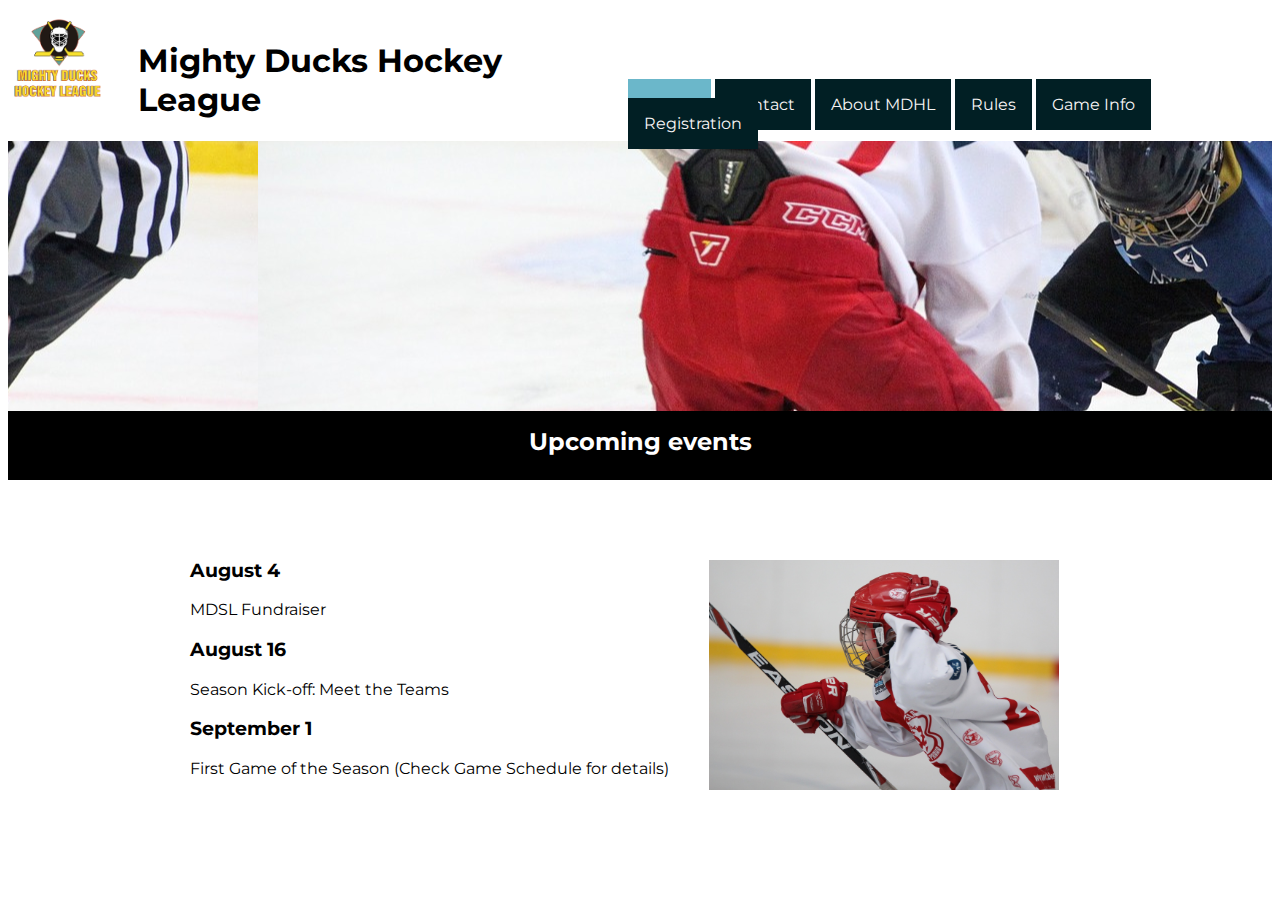
<file: index.html>
<!DOCTYPE html>
<html lang="en">
<head>
    <meta charset="UTF-8">
    <meta http-equiv="X-UA-Compatible" content="IE=edge">
    <meta name="viewport" content="width=device-width, initial-scale=1.0">
    <link rel="icon" href="./assets/img/Logo.ico" type="image/x-icon">
    <link rel="stylesheet" href="./assets/styles/style2.css">
    <link href="https://fonts.googleapis.com/css2?family=Assistant:wght@300&family=Montserrat:wght@200;400&display=swap" rel="stylesheet">
    <title>About MDHL</title>
</head>
<body>
<div class="mainHeader">
  <div class="logoEvents">
    <img class="logoImg" src="assets/img/Logo1.png" alt="Logo Hockey">
    <h1>Mighty Ducks Hockey League</h1>
  </div> 
  <nav class="navigator">
    <a class="selected" href="./#">Home</a>
    <a class="navChild" href="./contact.html">Contact</a>
    <a class="navChild" href="./aboutMDHL.html">About MDHL</a>
    <a class="navChild" href="./rules.html">Rules</a>
    <a class="navChild" href="./gameinfo.html">Game Info</a>
    <a class="navChild" href="./registrationform.html">Registration</a>
  </nav>
</div>
<div class="Image"></div>
<div class="aboutContainer">
    <h2>Upcoming events</h2>
</div>
<div class="aboutContent">
  <div class="info">
      <h3>August 4</h3>
      <p>MDSL Fundraiser</p>
      <h3>August 16</h3>
      <p>Season Kick-off: Meet the Teams</p>
     <h3>September 1</h3>
      <p>First Game of the Season (Check Game Schedule for details)</p>  
  </div>
  <div class=""> 
    <img  class="hockeyImage" src="./assets/img/hockey1.jpg" alt="Image Hockey1">
  </div>
</div>
</body>
</html>
</file>
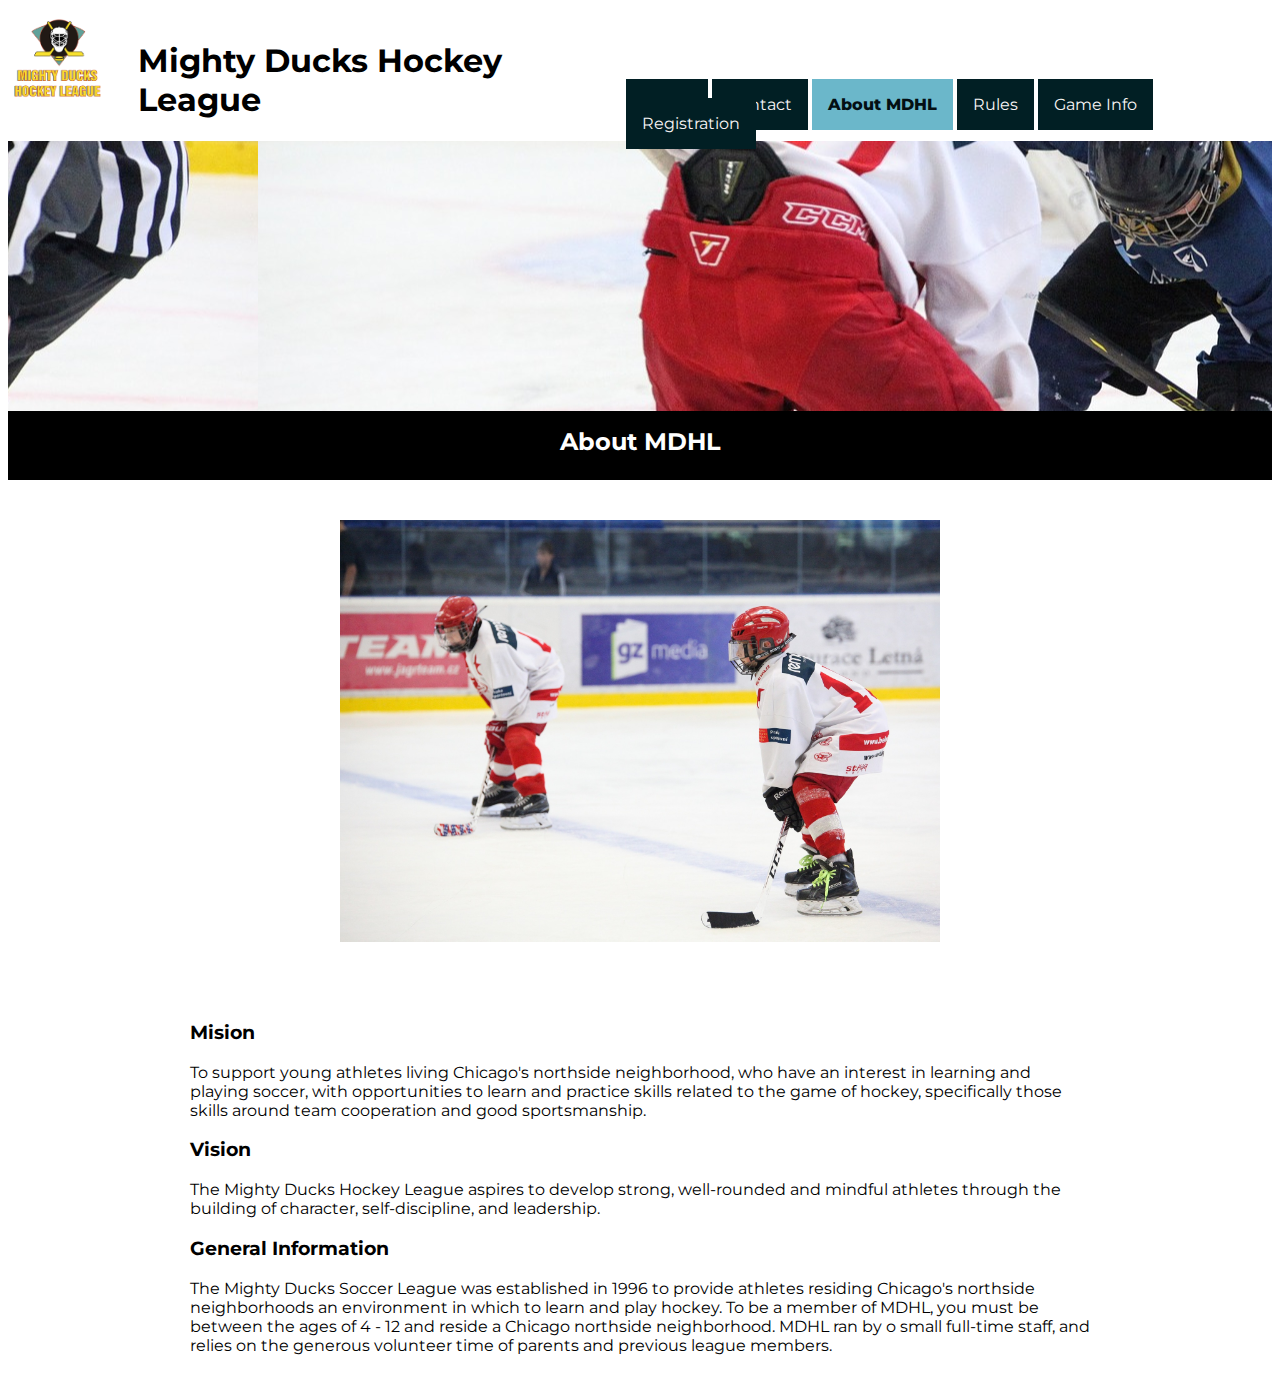
<file: aboutMDHL.html>
<!DOCTYPE html>
<html lang="en">
<head>
    <meta charset="UTF-8">
    <meta http-equiv="X-UA-Compatible" content="IE=edge">
    <meta name="viewport" content="width=device-width, initial-scale=1.0">
    <link rel="icon" href="./assets/img/Logo.ico" type="image/x-icon">
    <link rel="stylesheet" href="./assets/styles/style2.css">
    <link href="https://fonts.googleapis.com/css2?family=Assistant:wght@300&family=Montserrat:wght@200;400&display=swap" rel="stylesheet">
    <title>About MDHL</title>
</head>
<body>
  <div class="mainHeader">
    <div class="logoEvents">
      <img class="logoImg" src="assets/img/Logo1.png" alt="Logo Hockey">
      <h1>Mighty Ducks Hockey League</h1>
    </div> 
    <nav class="navigator">
      <a class="navChild" href="./index.html">Home</a>
      <a class="navChild"  href="./contact.html">Contact</a>
      <a class="selected"  href="#">About MDHL</a>
      <a class="navChild" href="./rules.html">Rules</a>
      <a class="navChild" href="./gameinfo.html">Game Info</a>
      <a class="navChild" href="./registrationform.html">Registration</a>
    </nav>
  </div>
<div class="heroImage"></div>
<div class="Image"></div>
<div class="aboutContainer">
    <h2>About MDHL</h2>
</div>
<div class="center"> 
  <img  class="hockeyAbout" src="./assets/img/hockey3.jpg" alt="image Hockey 3">
</div>
<div class="aboutContent">
  <div class="info">
      <h3>Mision</h3>
      <p>To support young athletes living Chicago's northside neighborhood, who have an interest in 
      learning and playing soccer, with opportunities to learn and practice skills related to the game of 
      hockey, specifically those skills around team cooperation and good sportsmanship.</p>
      <h3>Vision</h3>
      <p>The Mighty Ducks Hockey League aspires to develop strong, well-rounded and mindful athletes 
      through the building of character, self-discipline, and leadership.</p>
     <h3>General Information</h3>
      <p>The Mighty Ducks Soccer League was established in 1996 to provide athletes residing 
      Chicago's northside neighborhoods an environment in which to learn and play hockey. To be a 
      member of MDHL, you must be between the ages of 4 - 12 and reside a Chicago northside 
      neighborhood. MDHL ran by o small full-time staff, and relies on the generous volunteer time of 
      parents and previous league members.</p>  
  </div>
</div>
</body>
</html>
</file>
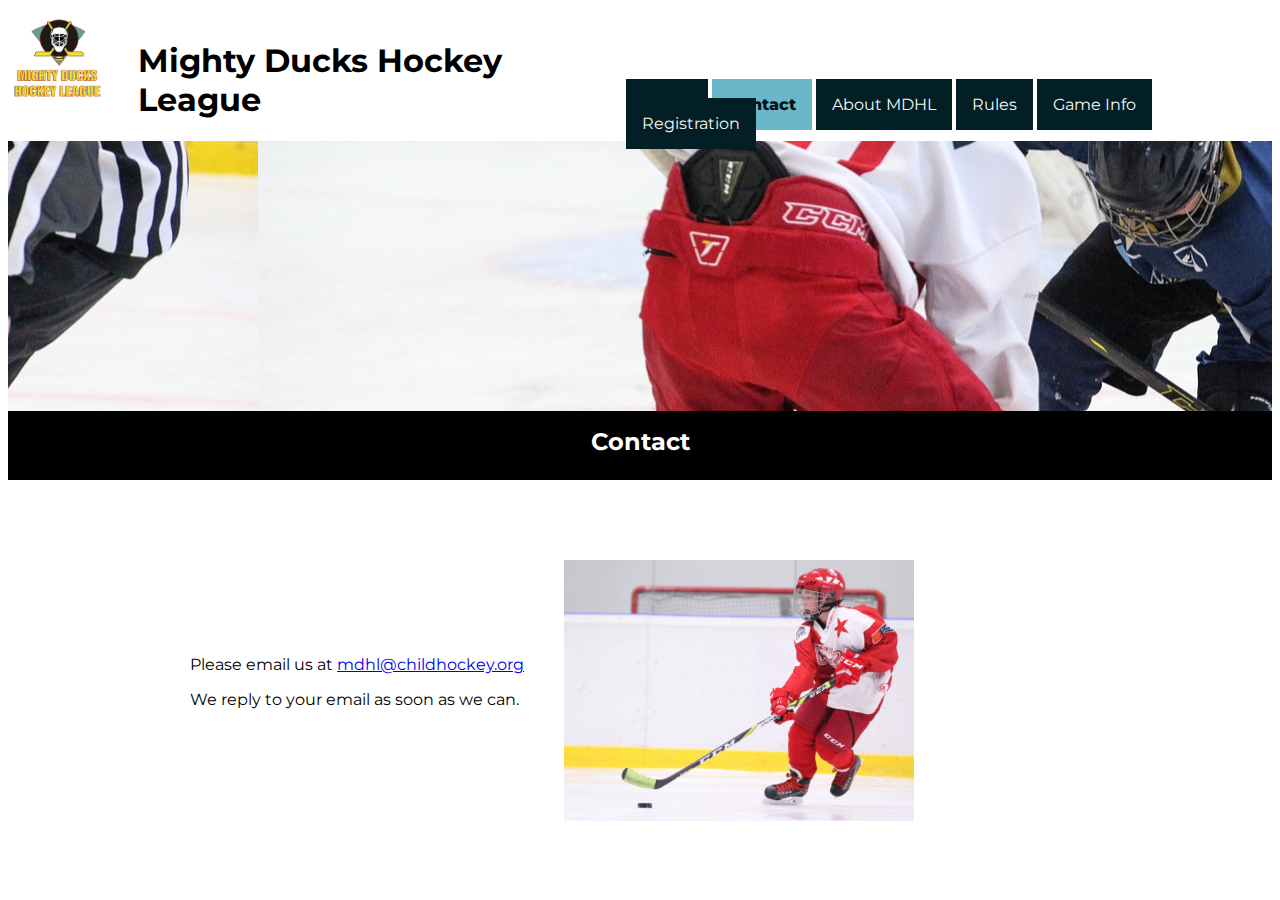
<file: contact.html>
<!DOCTYPE html>
<html lang="en">
<head>
    <meta charset="UTF-8">
    <meta http-equiv="X-UA-Compatible" content="IE=edge">
    <meta name="viewport" content="width=device-width, initial-scale=1.0">
    <link rel="icon" href="./assets/img/Logo.ico" type="image/x-icon">
    <link rel="stylesheet" href="./assets/styles/style2.css">
    <link href="https://fonts.googleapis.com/css2?family=Assistant:wght@300&family=Montserrat:wght@200;400&display=swap" rel="stylesheet">
    <title>Contact</title>
</head>
<body>
  <div class="mainHeader">
    <div class="logoEvents">
      <img class="logoImg" src="assets/img/Logo1.png" alt="Logo Hockey">
      <h1>Mighty Ducks Hockey League</h1>
    </div> 
  
    <nav class="navigator">
      <a class="navChild" href="./index.html">Home</a>
      <a class="selected"  href="#">Contact</a>
      <a class="navChild"  href="./aboutMDHL.html">About MDHL</a>
      <a class="navChild" href="./rules.html">Rules</a>
      <a class="navChild" href="./gameinfo.html">Game Info</a>
      <a class="navChild" href="./registrationform.html">Registration</a>
    </nav>
  </div>
<div class="heroImage"></div>
<div class="Image"></div>
<div class="aboutContainer">
    <h2>Contact</h2>
</div>
<div class="aboutContent">
  <div class="info">
      <p>Please email us at <a target="_blank" href="mailto:mdhl@childhockey.org">mdhl@childhockey.org</a></p>  
      <p>We reply to your email as soon as we can.</p> 
  </div>
  <div class=""> 
    <img  class="hockeyImage" src="./assets/img/hockey2.jpg" alt="image Hockey 2">
  </div>
</div>
</file>
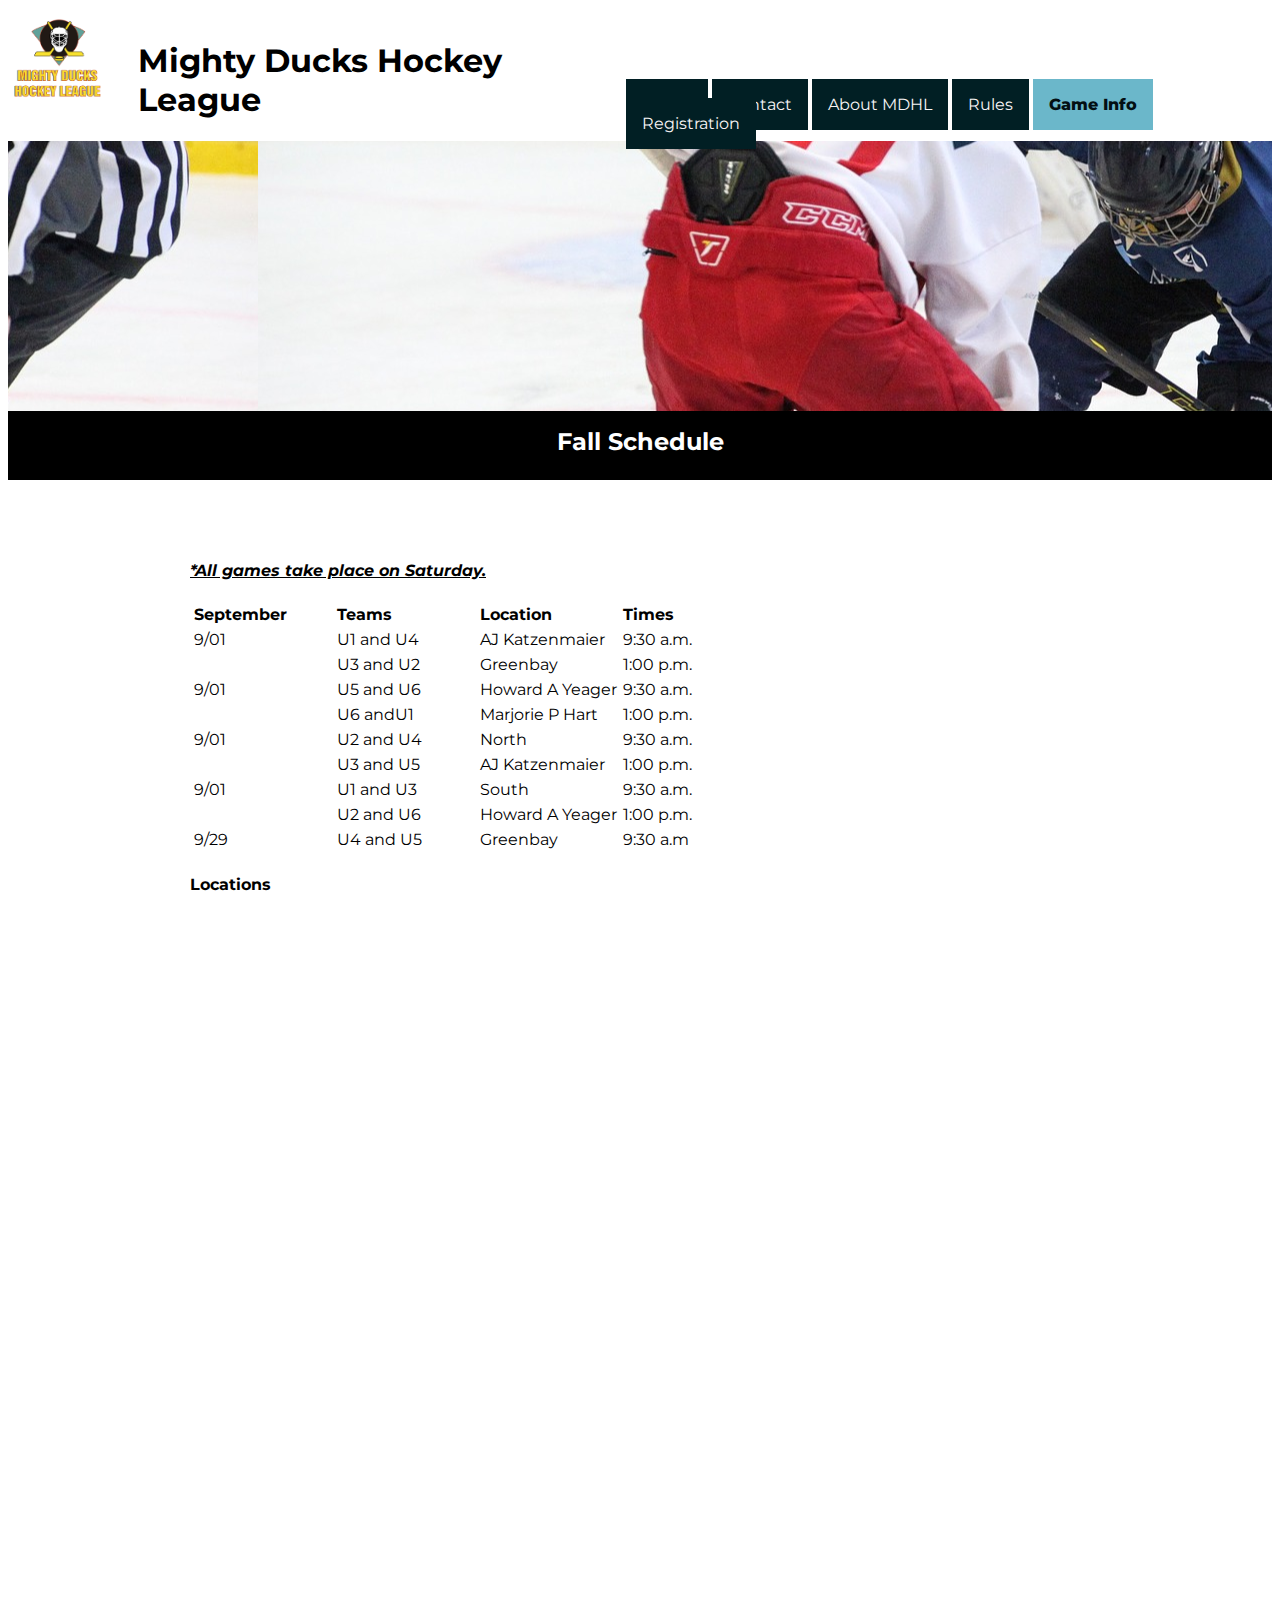
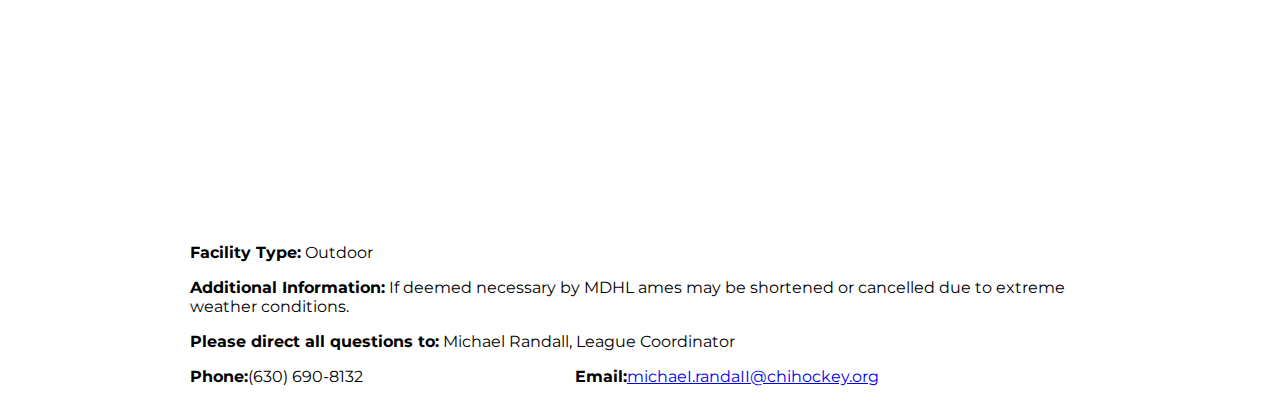
<file: gameinfo.html>
<!DOCTYPE html>
<html lang="en">
<head>
    <meta charset="UTF-8">
    <meta http-equiv="X-UA-Compatible" content="IE=edge">
    <meta name="viewport" content="width=device-width, initial-scale=1.0">
    <link rel="icon" href="./assets/img/Logo.ico" type="image/x-icon">
    <link rel="stylesheet" href="./assets/styles/style2.css">
    <link href="https://fonts.googleapis.com/css2?family=Assistant:wght@300&family=Montserrat:wght@200;400&display=swap" rel="stylesheet">
    <title>Fall Schedule</title>
</head>
<body>
    <div class="mainHeader">
        <div class="logoEvents">
          <img class="logoImg" src="assets/img/Logo1.png" alt="Logo Hockey">
          <h1>Mighty Ducks Hockey League</h1>
        </div> 
        <nav class="navigator">
            <a class="navChild" href="./index.html">Home</a>
            <a class="navChild"  href="./contact.html">Contact</a>
            <a class="navChild"  href="./aboutMDHL.html">About MDHL</a>
            <a class="navChild" href="./rules.html">Rules</a>
            <a class="selected" href="#">Game Info</a>
            <a class="navChild" href="./registrationform.html">Registration</a>
        </nav>
      </div>
<div class="heroImage"></div>
<div class="Image"></div>
<div class="aboutContainer">
    <h2>Fall Schedule</h2>
</div>
<div class="aboutContent">
  <div class="info">
    <h4><span class="underlined">*All games take place on Saturday.</span></h4>
    <table>
        <thead>
            <tr>
                <th>September</th>
                <th>Teams</th>
                <th>Location</th>
                <th>Times</th>
            </tr>
        </thead>
        <tbody>
            <tr>
                <td rowspan="2">9/01</td>
                <td>U1 and U4</td>
                <td>AJ Katzenmaier</td>
                <td>9:30 a.m.</td>
            </tr>
            <tr>
                <td>U3 and U2</td>
                <td>Greenbay</td>
                <td>1:00 p.m.</td>
            </tr>
            <tr>
                <td rowspan="2">9/01</td>
                <td>U5 and U6</td>
                <td>Howard A Yeager</td>
                <td>9:30 a.m.</td>
            </tr>
            <tr>
                <td>U6 andU1</td>
                <td>Marjorie P Hart</td>
                <td>1:00 p.m.</td>
            </tr>
            <tr>
                <td rowspan="2">9/01</td>
                <td>U2 and U4</td>
                <td>North</td>
                <td>9:30 a.m.</td>
            </tr>
            <tr>
                <td>U3 and U5</td>
                <td>AJ Katzenmaier</td>
                <td>1:00 p.m.</td>
            </tr>
            <tr>
                <td rowspan="2">9/01</td>
                <td>U1 and U3</td>
                <td>South</td>
                <td>9:30 a.m.</td>
            </tr>
            <tr>
                <td>U2 and U6</td>
                <td>Howard A Yeager</td>
                <td>1:00 p.m.</td>
            </tr>
            <tr>
                <td>9/29</td>
                <td>U4 and U5</td>
                <td>Greenbay</td>
                <td>9:30 a.m</td>
            </tr>
        </tbody>
    </table>
    <div class="maps">
        <h4>Locations</h4>
        <iframe src="https://www.google.com/maps/embed?pb=!1m18!1m12!1m3!1d2949.7804581699884!2d-87.86499864851879!3d42.325881145149054!2m3!1f0!2f0!3f0!3m2!1i1024!2i768!4f13.1!3m3!1m2!1s0x880f932fbc6ba7cd%3A0xcf2bbe275c6da815!2sAJ%20Katzenmaier%20Academy!5e0!3m2!1ses!2sar!4v1675815769406!5m2!1ses!2sar" width="405" height="300" style="border:0;" allowfullscreen="" loading="lazy" referrerpolicy="no-referrer-when-downgrade"></iframe>
        <iframe src="https://www.google.com/maps/embed?pb=!1m18!1m12!1m3!1d2847.629947290581!2d-88.13010102982018!3d44.46125874077457!2m3!1f0!2f0!3f0!3m2!1i1024!2i768!4f13.1!3m3!1m2!1s0x8802f92b12ffffff%3A0xa899006e3e7cb48e!2sGreen%20Bay%20Area%20Youth%20Hockey%20Association!5e0!3m2!1ses!2sar!4v1675816216388!5m2!1ses!2sar" width="405" height="300" style="border:0;" allowfullscreen="" loading="lazy" referrerpolicy="no-referrer-when-downgrade"></iframe>
        <iframe src="https://www.google.com/maps/embed?pb=!1m18!1m12!1m3!1d2950.2698766786484!2d-87.85607514851901!3d42.315442245807795!2m3!1f0!2f0!3f0!3m2!1i1024!2i768!4f13.1!3m3!1m2!1s0x880feccac26b07c5%3A0x8b51fa5d6efe771a!2sHoward%20A.%20Yeager%20School%20(PREK-K)!5e0!3m2!1ses!2sar!4v1675816437377!5m2!1ses!2sar" width="405" height="300" style="border:0;" allowfullscreen="" loading="lazy" referrerpolicy="no-referrer-when-downgrade"></iframe>
        <iframe src="https://www.google.com/maps/embed?pb=!1m18!1m12!1m3!1d2968.2896567460075!2d-87.65046273030038!3d41.92962680349477!2m3!1f0!2f0!3f0!3m2!1i1024!2i768!4f13.1!3m3!1m2!1s0x880fd30f2637f9d7%3A0xdbff5d5dfcfcfa35!2sMarjorie%20P%20Hart%20Elementary!5e0!3m2!1ses!2sar!4v1675816506109!5m2!1ses!2sar" width="405" height="300" style="border:0;" allowfullscreen="" loading="lazy" referrerpolicy="no-referrer-when-downgrade"></iframe>
        <iframe src="https://www.google.com/maps/embed?pb=!1m18!1m12!1m3!1d3306.4438468066865!2d-84.34179654866578!3d34.03248402612215!2m3!1f0!2f0!3f0!3m2!1i1024!2i768!4f13.1!3m3!1m2!1s0x88f574bdd8c1e425%3A0xb2f1ace2b6b2965f!2sNorth%20Georgia%20Hockey!5e0!3m2!1ses!2sar!4v1675816640833!5m2!1ses!2sar" width="405" height="300" style="border:0;" allowfullscreen="" loading="lazy" referrerpolicy="no-referrer-when-downgrade"></iframe>
        <iframe src="https://www.google.com/maps/embed?pb=!1m18!1m12!1m3!1d3577.2189470329913!2d-80.28715634877099!3d26.287001292990745!2m3!1f0!2f0!3f0!3m2!1i1024!2i768!4f13.1!3m3!1m2!1s0x88d91005ac9b2091%3A0x58b898b1efaedaa6!2sSouth%20Florida%20Hockey%20Academy!5e0!3m2!1ses!2sar!4v1675816728545!5m2!1ses!2sar" width="405" height="300" style="border:0;" allowfullscreen="" loading="lazy" referrerpolicy="no-referrer-when-downgrade"></iframe>
    </div>
    <p><b>Facility Type:</b> Outdoor</p> 
    <p><b>Additional Information:</b> If deemed necessary by MDHL ames may be shortened or cancelled due to extreme weather conditions.</p> 
    <p><b>Please direct all questions to:</b> Michael Randall, League Coordinator</p> 
    <p><b>Phone:</b>(630) 690-8132 &nbsp;&nbsp;&nbsp;&nbsp;&nbsp;&nbsp;&nbsp;&nbsp;&nbsp;&nbsp;&nbsp;&nbsp;&nbsp;&nbsp;&nbsp;&nbsp;&nbsp;&nbsp;&nbsp;&nbsp;&nbsp;&nbsp;&nbsp;&nbsp;&nbsp;&nbsp;&nbsp;&nbsp;&nbsp;&nbsp;&nbsp;&nbsp;&nbsp;&nbsp;&nbsp;&nbsp;&nbsp;&nbsp;&nbsp;&nbsp;&nbsp;&nbsp;&nbsp;&nbsp;&nbsp;&nbsp;&nbsp;&nbsp;&nbsp;&nbsp;&nbsp;&nbsp;<b>Email:</b><a target="_blank" href="mailto:michaeI.randaII@chihockey.org">michaeI.randaII@chihockey.org</a></p>  
    </div>
  </div>
</body>
</file>
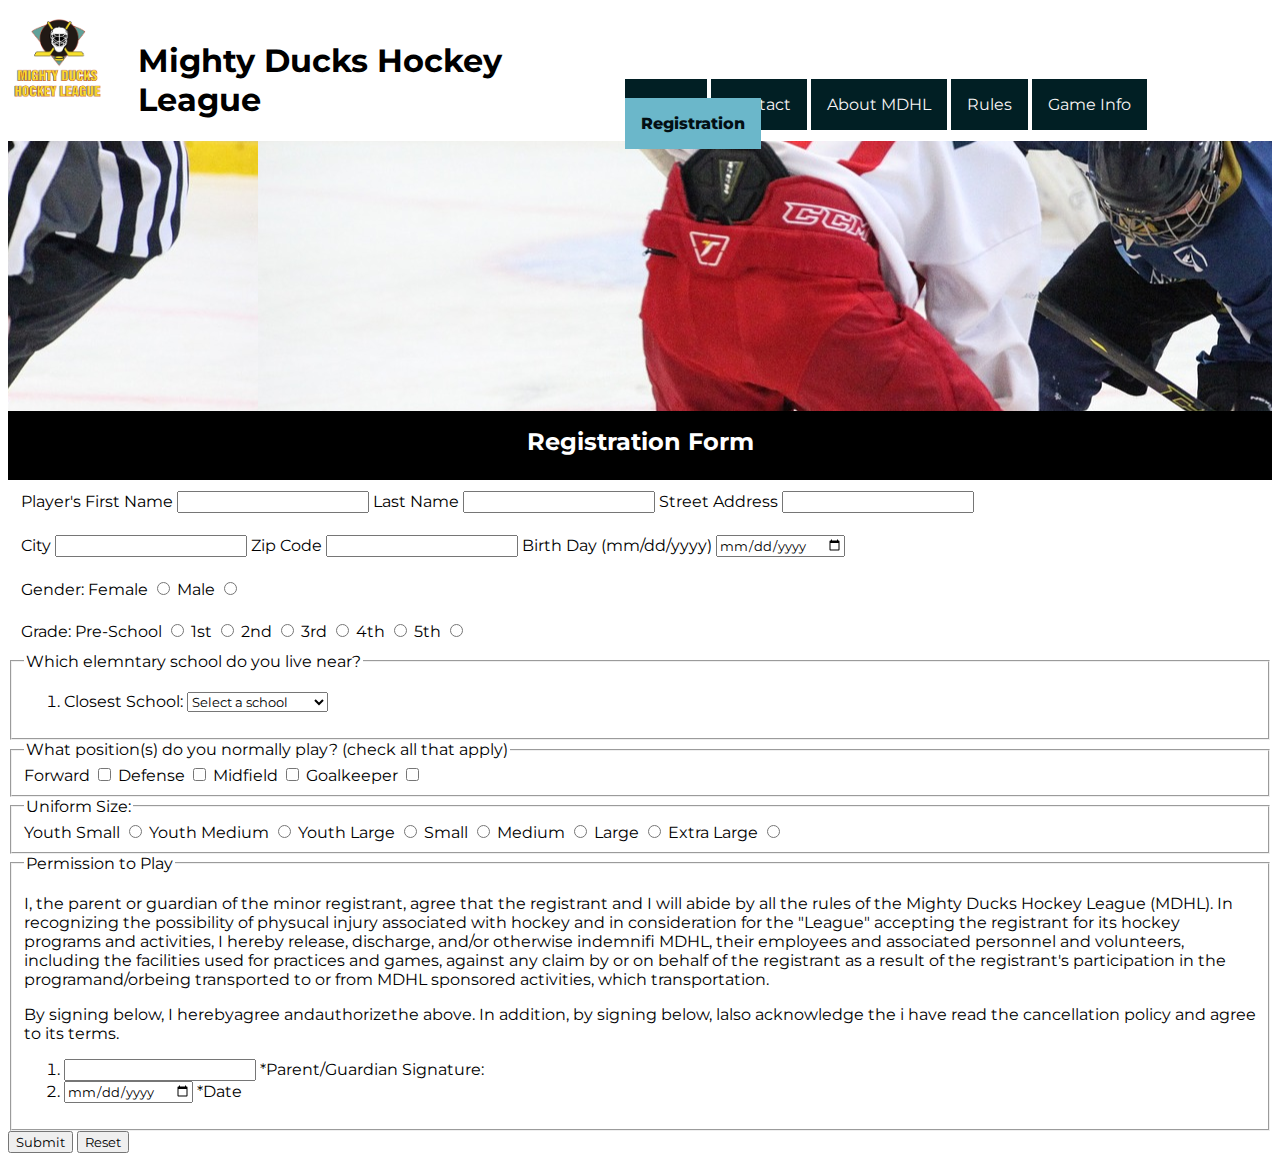
<file: registrationform.html>
<!DOCTYPE html>
<html lang="en">
<head>
    <meta charset="UTF-8">
    <meta http-equiv="X-UA-Compatible" content="IE=edge">
    <meta name="viewport" content="width=device-width, initial-scale=1.0">
    <link rel="icon" href="./assets/img/Logo.ico" type="image/x-icon">
    <link rel="stylesheet" href="./assets/styles/style2.css">
    <link href="https://fonts.googleapis.com/css2?family=Assistant:wght@300&family=Montserrat:wght@200;400&display=swap" rel="stylesheet">
    <title>Fall Schedule</title>
</head>
<body>
    <div class="mainHeader">
      <div class="logoEvents">
        <img class="logoImg" src="assets/img/Logo1.png" alt="Logo Hockey">
        <h1>Mighty Ducks Hockey League</h1>
      </div> 
      <nav class="navigator">
          <a class="navChild" href="./index.html">Home</a>
          <a class="navChild"  href="./contact.html">Contact</a>
          <a class="navChild"  href="./aboutMDHL.html">About MDHL</a>
          <a class="navChild" href="./rules.html">Rules</a>
          <a class="navChild" href="./gameinfo.html">Game Info</a>
          <a class="selected" href="#">Registration</a>
      </nav>
    </div>
    <div class="heroImage"></div>
    <div class="Image"></div>
    <div class="aboutContainer">
      <h2>Registration Form </h2>
    </div>
        <form action="./show_data.html" method="get">
            <fieldset class="playerdata">
                <label for="first_name">Player's First Name</label>
                <input type="text" name="first_name" id="first_name">
                <label for="last_name">Last Name</label>
                <input type="text" name="last_name" id="last_name">
                <label for="address">Street Address</label>
                <input type="text" name="address" id="address">
            </fieldset>
            <fieldset class="playerdata">
                <label for="city">City</label>
                <input type="text" name="city" id="city">
                <label for="zip_code">Zip Code</label>
                <input type="text" name="zip_code" id="zip_code">
                <label for="birth_date">Birth Day (mm/dd/yyyy)</label>
                <input type="date" name="birth_date" id="birth_date">
            </fieldset>
            <fieldset class="playerdata">
                <label for="fem">Gender:  Female</label>
                <input type="radio" name="gender" id="fem" value="Fe">
                <label for="male">Male</label>
                <input type="radio" name="gender" id="male" value="Ma">
            </fieldset>
            <fieldset class="playerdata">
                <label for="pre_school">Grade: Pre-School</label>
                <input type="radio" name="education" id="pre_school" value="Pre_S">
                <label for="1st">1st</label>
                <input type="radio" name="education" id="1st" value="1">
                <label for="2nd">2nd</label>
                <input type="radio" name="education" id="2nd" value="2">
                <label for="3rd">3rd</label>
                <input type="radio" name="education" id="3rd" value="3">
                <label for="4th">4th</label>
                <input type="radio" name="education" id="4th" value="4">
                <label for="5th">5th</label>
                <input type="radio" name="education" id="5th" value="5">
            </fieldset>
            <fieldset class="container-form">
                  <legend class="school-live">Which elemntary school do you live near?</legend>
                  <ol>
                      <li class="double">
                          <label for="select-school">Closest School:</label>
                          <select name="school" id="select-school">
                              <option>Select a school</option>
                              <option value="AJ Katzenmaier">AJ Katzenmaier</option>
                              <option value="Greenbay">Greenbay</option>
                              <option value="Howard A Yeager">Howard A Yeager</option>
                              <option value="Marjorie P Hart">Marjorie P Hart</option>
                              <option value="North Elementary">North Elementary</option>
                              <option value="South Elementary">South Elementary</option>
                          </select>
                      </li>
                  </ol>
              </fieldset>
            <fieldset>
                <legend>What position(s) do you normally play? (check all that apply)</legend>
                <label for="forward">Forward </label>
                <input type="checkbox" name="position" id="forward" value="Forward">
                <label for="defense">Defense</label>
                <input type="checkbox" name="position" id="defense" value="Defense">
                <label for="midfield">Midfield</label>
                <input type="checkbox" name="position" id="midfield" value="Midfield">
                <label for="goalkeeper">Goalkeeper</label>
                <input type="checkbox" name="position" id="goalkeeper" value="Goalkeeper">
            </fieldset>

            <fieldset>
                <legend>Uniform Size:</legend>
                <label for="youth_s">Youth Small</label>
                <input type="radio" name="size" id="youth_s" value="Y-S">
                <label for="youth_m">Youth Medium</label>
                <input type="radio" name="size" id="youth_m" value="Y-M">
                <label for="youth_l">Youth Large</label>
                <input type="radio" name="size" id="youth_l" value="Y-L">
                <label for="small">Small</label>
                <input type="radio" name="size" id="small" value="S">
                <label for="medium">Medium</label>
                <input type="radio" name="size" id="medium" value="M">
                <label for="large">Large</label>
                <input type="radio" name="size" id="large" value="L">
                <label for="extra_l">Extra Large</label>
                <input type="radio" name="size" id="extra_l" value="X-L">
            </fieldset>
            <fieldset class="container-form">
                <legend class="permission">Permission to Play</legend>
                <p>I, the parent or guardian of the minor registrant, agree that the registrant and I will abide by all the rules of the Mighty Ducks Hockey League (MDHL). In recognizing the possibility of physucal injury associated with hockey and in consideration for the "League" accepting the registrant for its hockey programs and activities, I hereby release, discharge, and/or otherwise indemnifi MDHL, their employees and associated personnel and volunteers, including the facilities used for practices and games, against any claim by or on behalf of the registrant as a result of the registrant's participation in the programand/orbeing transported to or from MDHL sponsored activities, which transportation.</p>
                <p>By signing below, I herebyagree andauthorizethe above. In addition, by signing below, lalso acknowledge the i have read the cancellation policy and agree to its terms.</p>
                <ol class="signature">
                    <li class="double">
                        <input type="text" name="parent-guardian" id="parent-guardian" required>
                        <label for="parent-guardian">*Parent/Guardian Signature: </label>
                    </li>
                    <li class="double">
                        <input type="date" name="signature-date" id="signature-date" required>
                        <label for="signature-date" >*Date</label>
                    </li>
                </ol>
            </fieldset>
            <input class="input_s" type="submit" value="Submit">
            <input class="input_s" type="reset" value="Reset">
        </form>
</body>
</html>
</file>
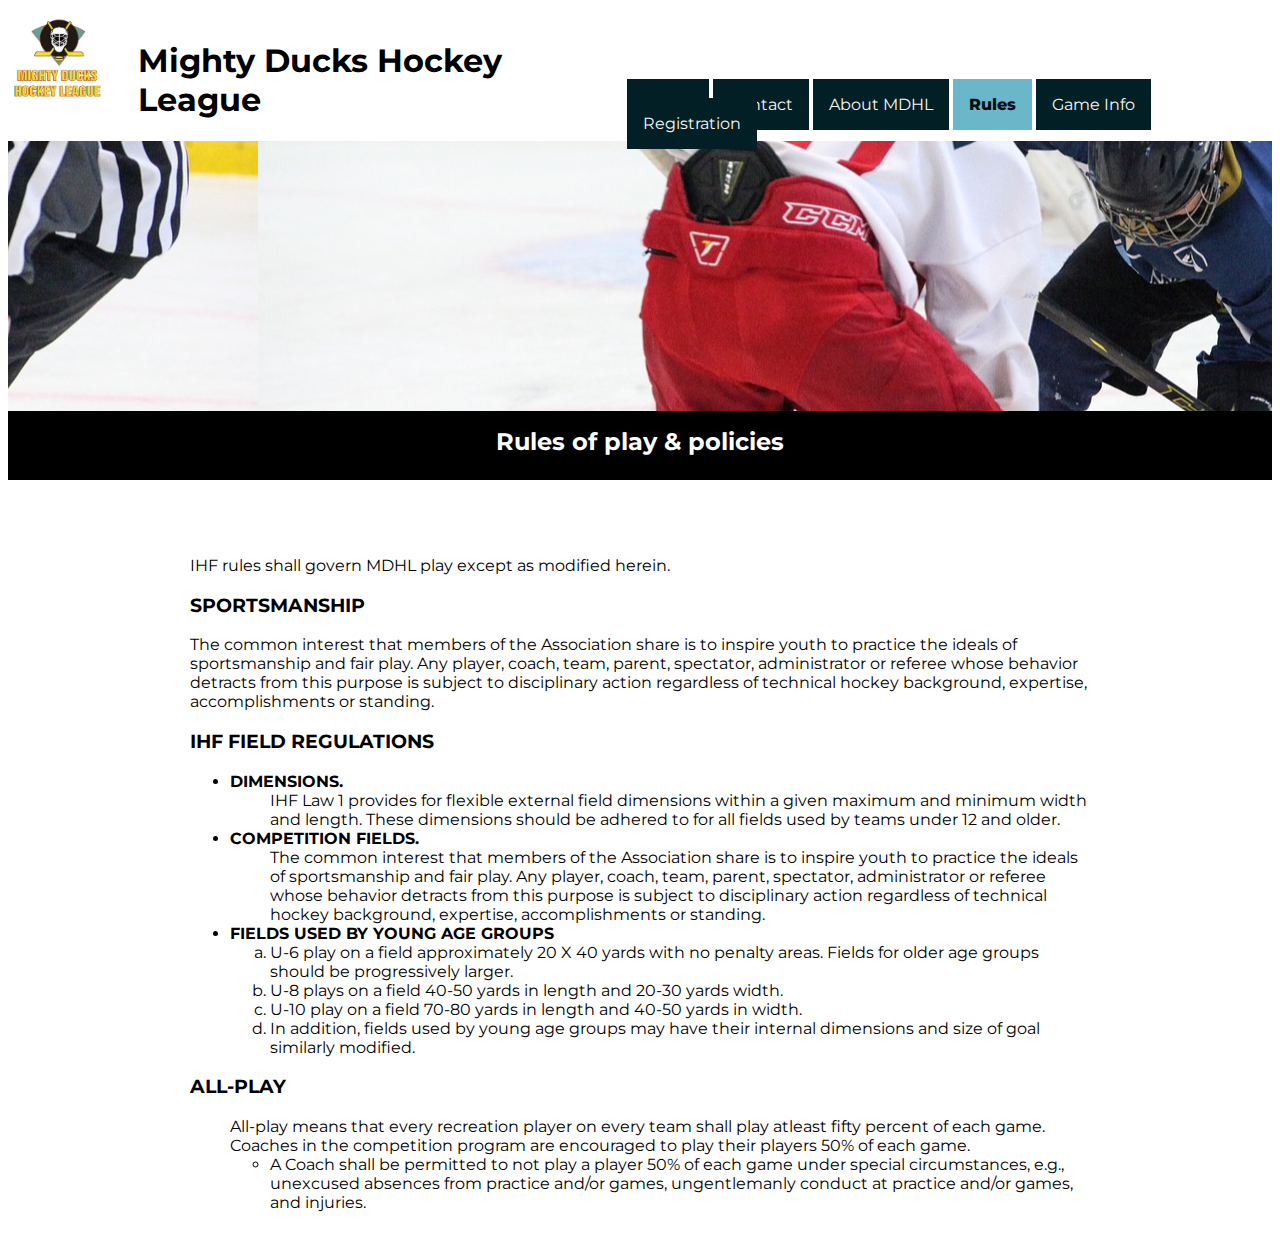
<file: rules.html>
<!DOCTYPE html>
<html lang="en">
<head>
    <meta charset="UTF-8">
    <meta http-equiv="X-UA-Compatible" content="IE=edge">
    <meta name="viewport" content="width=device-width, initial-scale=1.0">
    <link rel="icon" href="./assets/img/Logo.ico" type="image/x-icon">
    <link rel="stylesheet" href="./assets/styles/style2.css">
    <link href="https://fonts.googleapis.com/css2?family=Assistant:wght@300&family=Montserrat:wght@200;400&display=swap" rel="stylesheet">
    <title>Rules</title>
</head>
<body>
    <div class="mainHeader">
        <div class="logoEvents">
          <img class="logoImg" src="assets/img/Logo1.png" alt="Logo Hockey">
          <h1>Mighty Ducks Hockey League</h1>
        </div> 
        <nav class="navigator">
          <a class="navChild " href="./index.html">Home</a>
          <a class="navChild" href="./contact.html">Contact</a>
          <a class="navChild" href="./aboutMDHL.html">About MDHL</a>
          <a class="selected" href="./#">Rules</a>
          <a class="navChild" href="./gameinfo.html">Game Info</a>
          <a class="navChild" href="./registrationform.html">Registration</a>
        </nav>
    </div>
<div class="heroImage"></div>
<div class="Image"></div>
<div class="aboutContainer">
    <h2>Rules of play & policies</h2>
</div>

<div class="aboutContent">
  <div class="info">
    <p>IHF rules shall govern MDHL play except as modified herein.</p>
            <article>
                <h3>SPORTSMANSHIP</h3>
                <p>The common interest that members of the Association share is to inspire
                    youth to practice the ideals of sportsmanship and fair play. Any player, coach,
                    team, parent, spectator, administrator or referee whose behavior detracts from
                    this purpose is subject to disciplinary action regardless of technical hockey
                    background, expertise, accomplishments or standing.</p>
            </article>
            <article>
                <h3>IHF FIELD REGULATIONS</h3>
                <ul>
                    <li><b>DIMENSIONS.</b>
                        <ol> IHF Law 1 provides for flexible external field dimensions within 
                            a given maximum and minimum width and length. These dimensions should be 
                            adhered to for all fields used by teams under 12 and older.
                        </ol>
                    </li>
                    <li><b>COMPETITION FIELDS.</b> </li>
                    <ol> The common interest that members of the Association share is to inspire 
                        youth to practice the ideals of sportsmanship and fair play. Any player, coach, 
                        team, parent, spectator, administrator or referee whose behavior detracts from 
                        this purpose is subject to disciplinary action regardless of technical hockey 
                        background, expertise, accomplishments or standing.
                    </ol>
                    <li><b>FIELDS USED BY YOUNG AGE GROUPS</b></li>
                       <ol type="a" start="c">
                            <li> U-6 play on a field approximately 20 X 40 yards with no penalty areas. Fields 
                                for older age groups should be progressively larger.</li>
                            <li>U-8 plays on a field 40-50 yards in length and 20-30 yards width.</li>
                            <li>U-10 play on a field 70-80 yards in length and 40-50 yards in width.</li>
                            <li> In addition, fields used by young age groups may have their internal 
                                dimensions and size of goal similarly modified.</li>
                        </ol>
                </ul>
            </article>
            <article>
                <h3>ALL-PLAY</h3>
                <ol> All-play means that every recreation player on every team shall play atleast fifty percent of each game. Coaches in the competition program are encouraged to play their players 50% of each game. 
                <ol class="outline">
                    <li> A Coach shall be permitted to not play a player 50% of each game 
                    under special circumstances, e.g., unexcused absences from practice 
                    and/or games, ungentlemanly conduct at practice and/or games, and 
                    injuries.</li>
                </ol>
             </ol>
            </article>
    </div>
  </div>
</body>
</html>
</file>
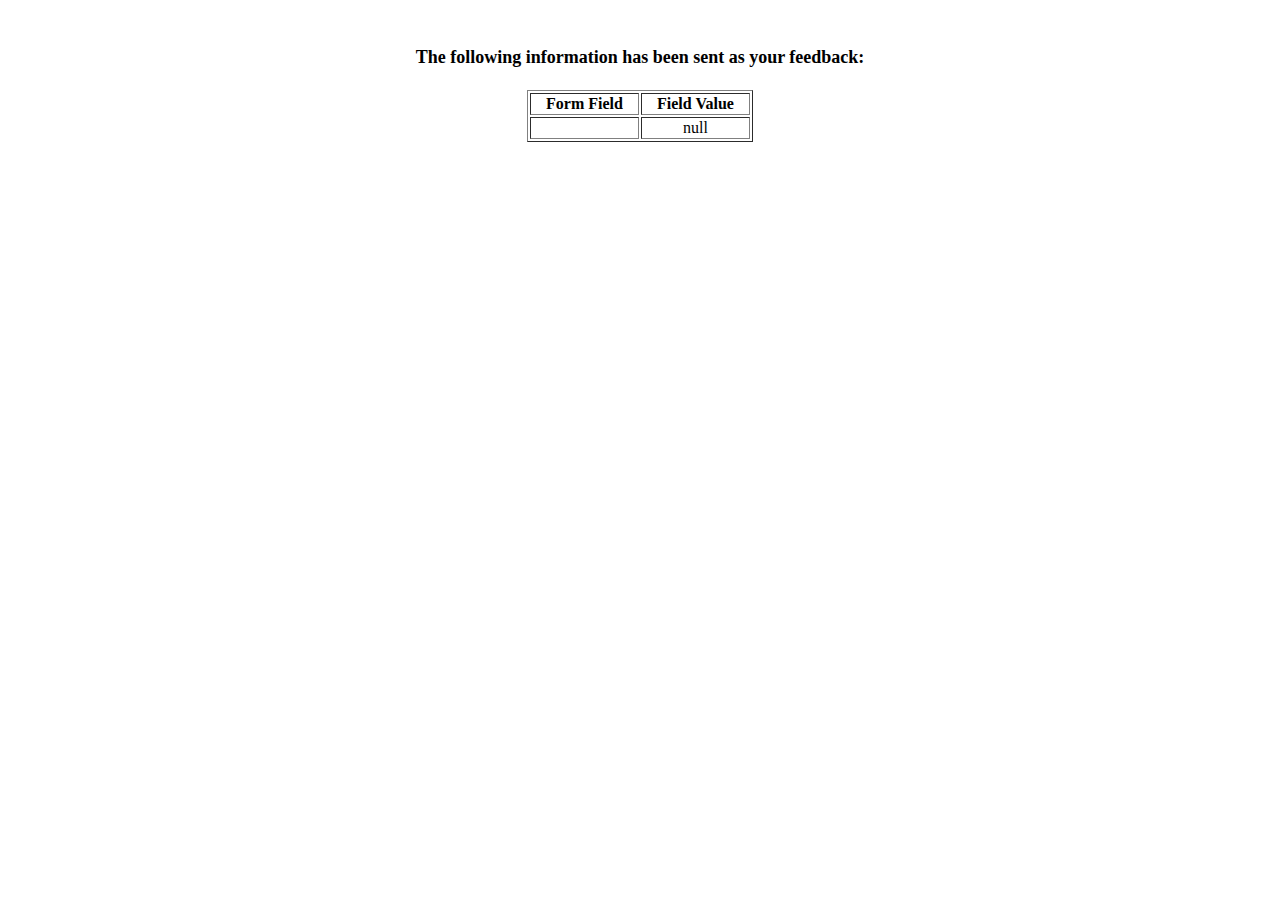
<file: show_data.html>
<html>
<head>
<title>Feedback Sent</title>
</head>
<body>
<p align=center>&nbsp;</p>
<h1 align=center><font size="+1">The following information has been sent as your
  feedback:</font></h1>

<table border="1" align=center width="226">
  <tr>
    <th align="center">Form Field</th>
    <th align="center">Field Value</th>
  </tr>

<script language="javascript">
var args = location.search.substr(1).split('&');
for (var i = 0; i < args.length; ++i) {
  var parts = args[i].split('=');
  if (parts != null) {
    var field = parts[0];
    var value = parts[1];
    if (value == null) {
      value = "null"
    }
    else {
      value = '"' + unescape(value.replace(/\+/g, ' ')) + '"';
    }

    document.writeln('<tr><td align="center">' + field + '</td>');
    document.writeln('<td align="center">' + value + '</td></tr>');
  }
}
</script>

<noscript>
<tr><td>
<p>You need to turn on Javascript in your browser.</p>

<p>In Microsoft Internet Explorer 4 or greater:</p>
<ul>
<li>From the "Tools" menu (in IE 4, it's the "View" menu), select "Internet Options".</li>
<li>Click on the "Security" tab.</li>
<li>Click on the "Custom Level" button. (In IE 4, select "Custom"
and then click on "Settings...".)</li>
<li>Under "Active scripting" make sure "Enable" is selected.</li>
</ul>

<p>In Netscape version 4 or greater:</p>
<ul>
<li>From the <b>Edit</b> menu, select <b>Preferences</b>.</li>
<li>In the <b>Category</b> list on the left, click on the word "Advanced".</li>
<li>In the panel on the right, make sure "Enable JavaScript" is checked.</li>
<li>Click the <b>OK</b> button.</li>
</ul>

</td></tr>
</noscript>

</table>
</body>
</html>
</file>
<file: assets/styles/style2.css>
@import url('https://fonts.googleapis.com/css2?family=Assistant:wght@300&family=Montserrat:wght@200;400&display=swap');

* {
    /* margin: 0;
    padding: 0; */
    box-sizing: border-box;
    font-family:'Montserrat', sans-serif;
}

h1{
    padding-top:12px;
}
.mainHeader{
    display:flex;
    align-items: center;
    justify-content: space-between;

}

.Image{
    background-image:url("../img/design1image1.jpg");
    height:300px;
    background-position:250px;
    width:100%;
    margin-bottom:-30px;
}

nav {
    z-index: 100;
    margin-bottom:-80px;

}

.navChild{
    background-color: #011f24;
    padding:16px;
    text-decoration:none;
    color:rgb(248, 245, 245);
}

.selected{
    background-color: #6bb7ca;
    padding:16px;
    text-decoration:none;
    color:rgb(3, 15, 19);
    font-weight:800;
}


h2 {
    margin-top:0px;
    color: white;
    text-align: center;
}

.aboutContainer{ 
    padding-top:16px;
    padding-bottom:4px;
    margin-top:0px;
    background-color: black;
}

.aboutContent{
    display:flex;
    width:900px;
    margin:0 auto;
    padding-top:30px;
    margin-top:30px;
    align-items:center;
}

.logo{
    width: 40px;
}

.logoEvents{
    width:50%;
}

.hockeyAbout{
    width:600px;
    margin:0 auto;
}
.center{
    display:flex;
    padding-top:40px;
}

.logoContact{
    width: 40px;;
}

.logoImg{
    width:100px;
    height:100px;
    float: left;
    margin-right:30px;
}



.hockeyImage{
    width:350px;
    text-align:center;
    margin-top:20px;
    margin-left:40px;
}

.outline{
    list-style-type: circle;
    }

.underlined{text-decoration: underline;
    font-style: italic;
    }

.table{
    display:flex;
    width:900px;
    margin:0 auto;
    padding-top:30px;
    margin-top:30px;
    align-items:center;
    width: 100%;
    border: 1px solid transparent;
    }

th, td {
        width: 25%;
        text-align: left;
        vertical-align: top;
        border: 1px solid transparent;
     }

.playerdata {
    border: 1px solid transparent;
    padding: 10px;
 }
</file>
